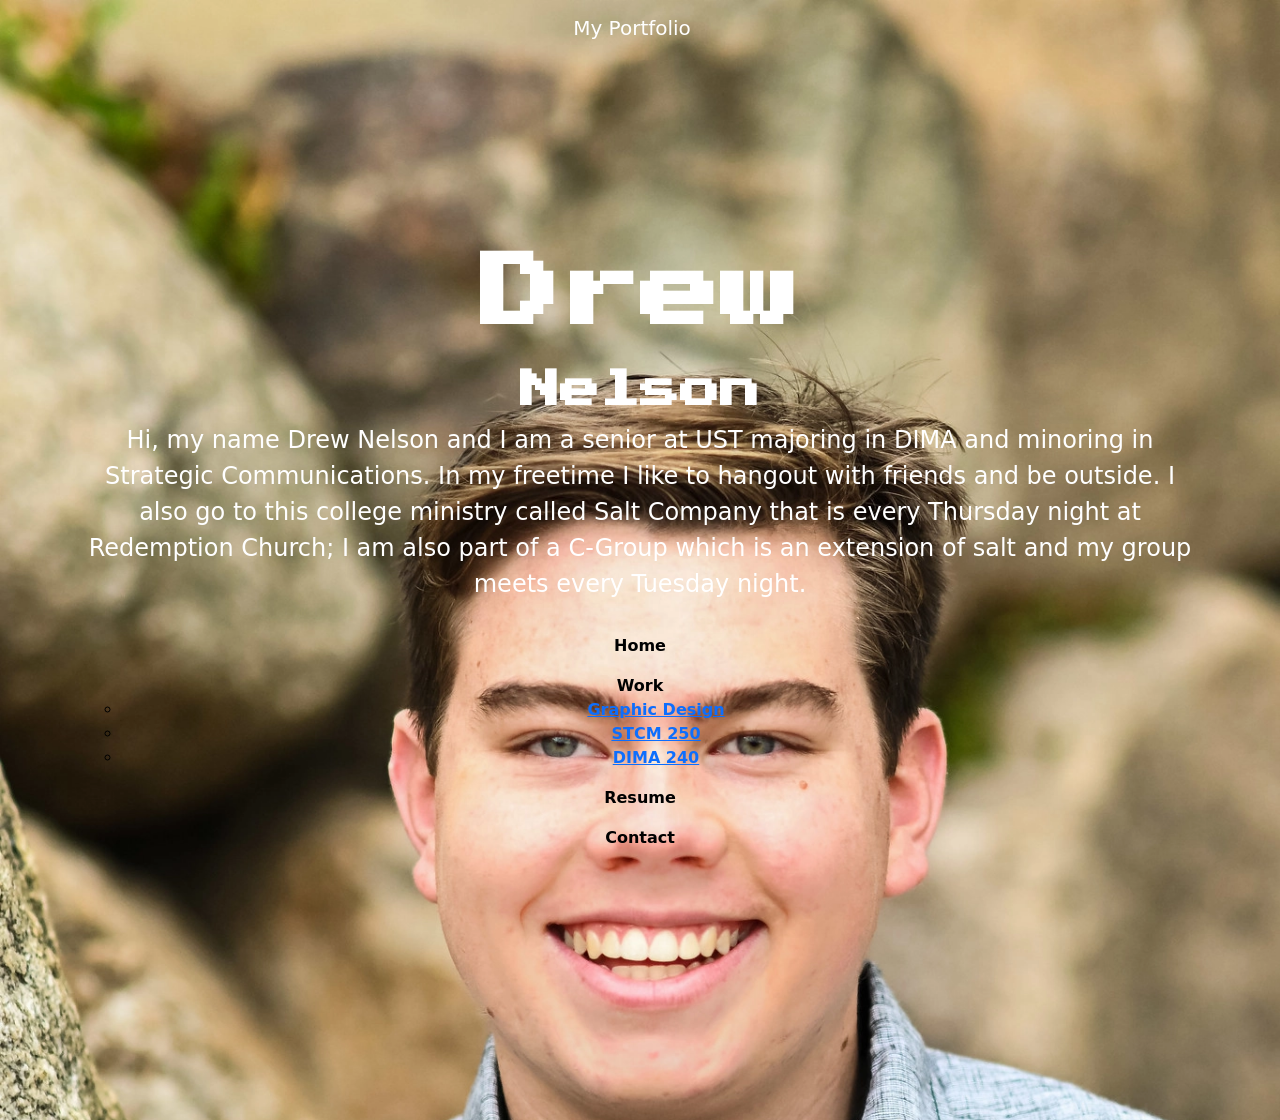
<file: index.html>
<!DOCTYPE html>
<html lang="en">

	<head>
		<link rel="stylesheet" href="https://cdnjs.cloudflare.com/ajax/libs/animate.css/4.1.1/animate.min.css"/>
		
		<meta name="viewport" content="width=device-width, initial-scale=1">

		<title>Drew Nelson - Home Page</title>

		<link href="https://cdn.jsdelivr.net/npm/bootstrap@5.3.8/dist/css/bootstrap.min.css" rel="stylesheet" integrity="sha384-sRIl4kxILFvY47J16cr9ZwB07vP4J8+LH7qKQnuqkuIAvNWLzeN8tE5YBujZqJLB" crossorigin="anonymous">

		<link href="./styles/style.css" rel="stylesheet">

		<!-- <a href="Work.html">my work site</a> -->


	</head>
	
	<body>
		<!-- Navigation -->
		<nav class="navbar navbar-expand-lg navbar-dark fixed-top">
			<div class="container">
				<div class="collapse navbar-collapse justify-content-center" id="navbarNav">
					<a class="navbar-brand" href="#">My Portfolio</a>
				</div>
			</div>
		</nav>




		<!-- Hero Section -->
		<section id="hero" class="hero-section">
			<div class="container h-100 d-flex align-items-center justify-content-center">
				<div class="text-center text-white">
					<h1 class="display-1 fw-bold mb-4 animate__fadeInLeft animate__animated">Drew</h1>
										<h1 class="animate__fadeInRight animate__animated">Nelson</h1>
				
					<p class="lead mb-4 animate__animated animate__jello"x>Hi, my name Drew Nelson and I am a senior at UST majoring in 
						DIMA and minoring in Strategic Communications.
						
						In my freetime I like to hangout with friends and be outside. 
						
						I also go to this college ministry called Salt Company that is every Thursday night at Redemption Church; 
						
						I am also part of a C-Group which is an extension of salt and my group meets every Tuesday night.</p>
					<ul class="navbar-nav ms-auto">
						<li class="nav-item">
							<a class="navbar-brand" href="index.html">Home</a>
						</li>
						<li class="nav-item">
							<a class="navbar-brand" href="Work.html">Work</a>
							<ul>
								<li><a href="Graphic Design.html">Graphic Design</li>
								<li><a href="Graphic Design.html">STCM 250</li>
								<li><a href="Graphic Design.html">DIMA 240</li>
							</ul>

							<li class="nav-item">
								<a class="navbar-brand" href="Resume.html">Resume</a>
						</li>
						<li class="nav-item">
							<a class="navbar-brand" href="Contact.html">Contact</a>
							<li class="nav-item">
								<!-- <a class="navbar-brand" href="Graphic Design.html">Graphic Design</a> -->
							</li>
						</li>
					</ul>
				</div>
			</div>
		</section>






			<footer>
				<div class="container-fluid">
					<div class="collapse navbar-collapse" id="navbarNav">
						<ul class="navbar-nav ms-auto">
							<li class="nav-item">
								<a class="navbar-brand" href="#hero">Home</a>
							</li>
							<li class="nav-item">
								<a class="navbar-brand" href="#work">Work</a>
							</li>
							<li class="nav-item">
								<a class="navbar-brand" href="#contact">Contact</a>
							</li>
						</ul>
					</div>
				</div>
			</footer>

			
		</section>

		<script src="https://cdn.jsdelivr.net/npm/bootstrap@5.3.8/dist/js/bootstrap.bundle.min.js" integrity="sha384-FKyoEForCGlyvwx9Hj09JcYn3nv7wiPVlz7YYwJrWVcXK/BmnVDxM+D2scQbITxI" crossorigin="anonymous"></script>
	</body>
</html>
</file>
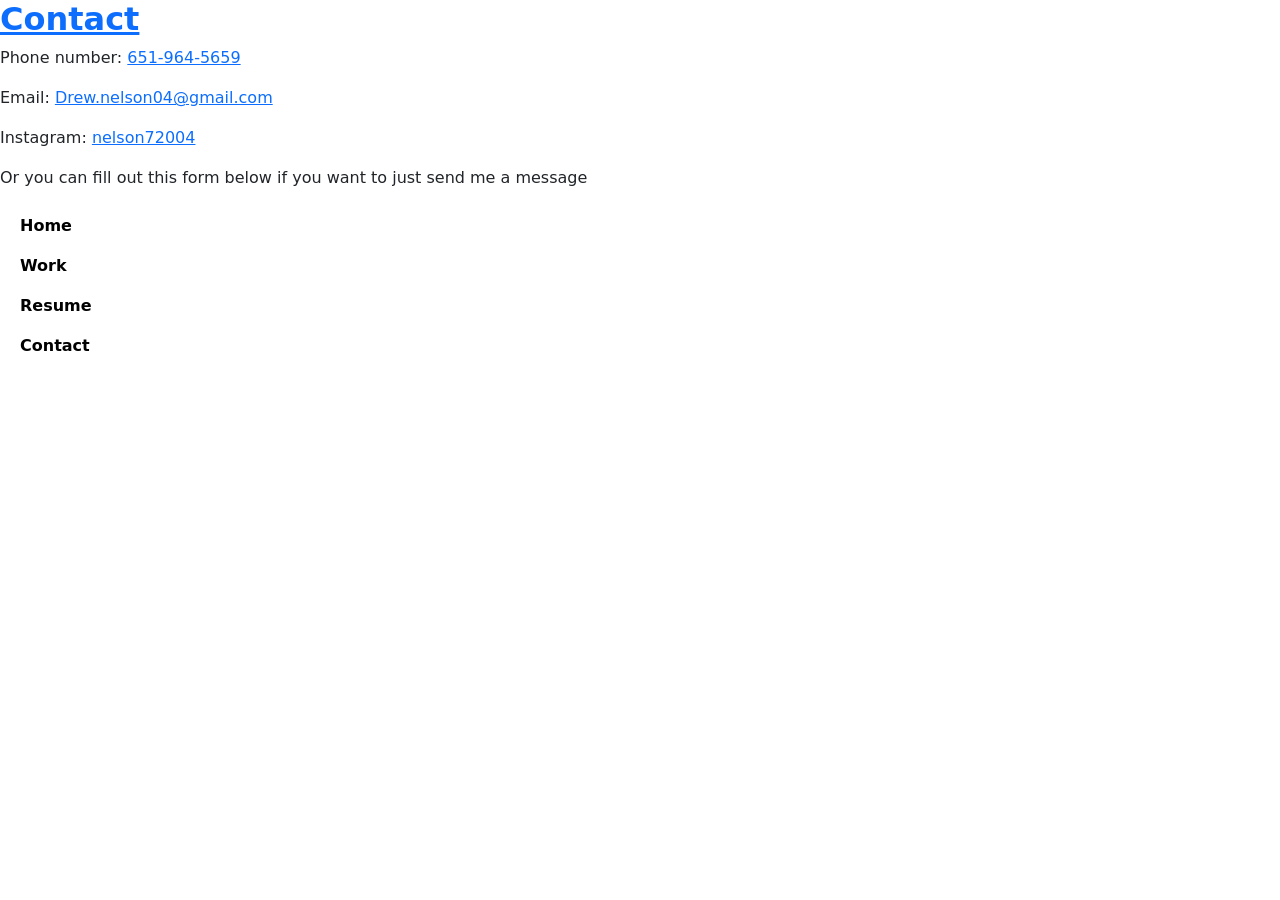
<file: Contact.html>
<!DOCTYPE html>
<html lang="en">

	<head>
		<link rel="stylesheet" href="https://cdnjs.cloudflare.com/ajax/libs/animate.css/4.1.1/animate.min.css"/>
		
		<meta name="viewport" content="width=device-width, initial-scale=1">

		<title>Drew Nelson- Contact Page</title>

		<link href="https://cdn.jsdelivr.net/npm/bootstrap@5.3.8/dist/css/bootstrap.min.css" rel="stylesheet" integrity="sha384-sRIl4kxILFvY47J16cr9ZwB07vP4J8+LH7qKQnuqkuIAvNWLzeN8tE5YBujZqJLB" crossorigin="anonymous">

		<link href="./styles/style.css" rel="stylesheet">
	</head>
	
	<body>
		


		<div id="content"></div>
			<h2><a name="contact" href="#top">Contact</a></h2>
			<p>Phone number: <a href="tel:+6519645659">651-964-5659</a></p>
			<p>Email: <a href="mailto:Drew.nelson04@gmail.com">Drew.nelson04@gmail.com</a></p>
			<p>Instagram: <a href="https://www.instagram.com/nelson72004/?next=%2F">nelson72004</a></p>
                 </div>

                <p>Or you can fill out this form below if you want to just send me a message</p> 

                 <!-- <form action="" method="post">
                    <label for="first">First Name</label>
                    <input type="text" name="first" id="first"/>

                    <label for="last">Last Name</label>
                    <input type="text" name="last" id="last"/>
                    
                    <label for="phone">Phone</label>
                    <input type="tel" name="phone" id="phone">

                    <label for="email_address">Email</label>
                    <input type="email" name="email_address" id="email_address"/>

                    <label for="email_list">Join my email spam</label>
                    <input type="checkbox" name="email_list" id="email_list" />

                    <label for="message">Message</label>
                    <textarea name="message" id="message" rows="5" cols="40"></textarea>

                    <input type="submit" value="Send"> -->




		<script src="https://cdn.jsdelivr.net/npm/bootstrap@5.3.8/dist/js/bootstrap.bundle.min.js" integrity="sha384-FKyoEForCGlyvwx9Hj09JcYn3nv7wiPVlz7YYwJrWVcXK/BmnVDxM+D2scQbITxI" crossorigin="anonymous"></script>
	



      <footer>
         <div class="container-fluid">
            <ul class="navbar-nav ms-auto">
               <li class="nav-item">
                  <a class="navbar-brand" href="index.html">Home</a>
               </li>
               <li class="nav-item">
                  <a class="navbar-brand" href="Work.html">Work</a>

                  <li class="nav-item">
                     <a class="navbar-brand" href="Resume.html">Resume</a>
               </li>
               <li class="nav-item">
                  <a class="navbar-brand" href="Contact.html">Contact</a>
               </li>
            </ul>  
         </div>
      </footer>

      </body>
</html>
</file>
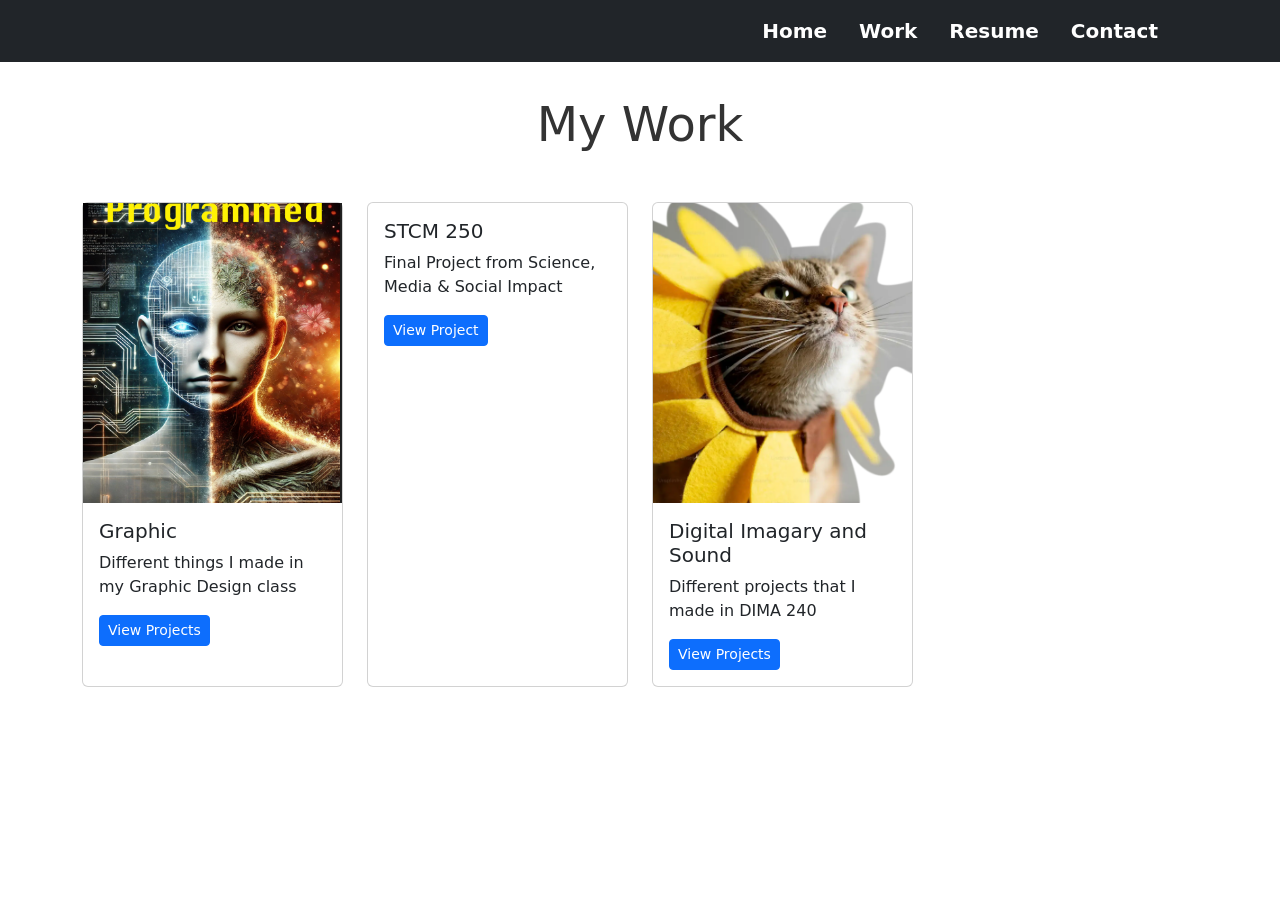
<file: Graphic Design.html>
<!DOCTYPE html>
<html lang="en">

	<head>
		<link rel="stylesheet" href="https://cdnjs.cloudflare.com/ajax/libs/animate.css/4.1.1/animate.min.css"/>
		
		<meta name="viewport" content="width=device-width, initial-scale=1">

		<title>Drew Nelson - Work</title>

		<link href="https://cdn.jsdelivr.net/npm/bootstrap@5.3.8/dist/css/bootstrap.min.css" rel="stylesheet" integrity="sha384-sRIl4kxILFvY47J16cr9ZwB07vP4J8+LH7qKQnuqkuIAvNWLzeN8tE5YBujZqJLB" crossorigin="anonymous">

		<link href="./styles/style.css" rel="stylesheet">
	</head>
	
	<body>
		<!-- Navigation -->
		<nav class="navbar navbar-expand-lg navbar-dark bg-dark fixed-top">
			<div class="container">
				<!-- <a class="navbar-brand" href="#">Graphic Design</a> -->
				<div class="collapse navbar-collapse justify-content-center" id="navbarNav">
					<ul class="navbar-nav ms-auto">
						<li class="nav-item">
							<a class="navbar-brand" href="index.html">Home</a>
						</li>
						<li class="nav-item">
							<a class="navbar-brand" href="Work.html">Work</a>
			
							<li class="nav-item">
								<a class="navbar-brand" href="Resume.html">Resume</a>
						</li>
						<li class="nav-item">
							<a class="navbar-brand" href="Contact.html">Contact</a>
						</li>
                        <li class="nav-item">
							<!-- <a class="navbar-brand" href="Graphic Design.html">Graphic Design</a> -->
						</li>
				</div>
			</div>
		</nav>






		<!-- Work Section -->
		<section id="work" class="py-5 sans-serif">
			<div class="container">
				<h2 class="text-center my-5 display-5 animate__animated animate__bounce">My Work </h2> 
				
				<div class="row g-4">
					<!-- Work 1 -->
					<div class="col-md-3">
						<div class="card h-100 work-card">
							<img src = "images/Program.png">
							<div class="card-body">
								<h5 class="card-title">Graphic </h5>
								<p class="card-text">Different things I made in my Graphic Design class</p>
								<a class="btn btn-sm btn-primary">
									View Projects
								</a>
							</div>
						</div>
					</div>

					<!-- Work 2 -->
					<div class="col-md-3">
						<div class="card h-100 work-card">
							<!-- <img src="images/WebDesign.png"> -->
							<div class="card-body">
								<h5 class="card-title">STCM 250</h5>
								<p class="card-text">Final Project from Science, Media & Social Impact</p>
								<a href="#" class="btn btn-sm btn-primary">View Project</a>
							</div>
						</div>
					</div>

					<!-- Work 3 -->
					<!-- <div class="col-md-6">
						<div class="card h-100 work-card">
							<img src="images/WebDesign.png">
							<div class="card-body">
								<h5 class="card-title">STCMM 250</h5>
								<p class="card-text">Final Project from Science, Media & Social Impact</p>
								<a href="#" class="btn btn-sm btn-primary">View Projects</a>
							</div>
						</div>
					</div> -->

					<!-- Work 4 -->
					<div class="col-md-3">
						<div class="card h-100 work-card">
							<img src="images/sunflowercat.webp">
							<div class="card-body">
								<h5 class="card-title">Digital Imagary and Sound</h5>
								<p class="card-text">Different projects that I made in DIMA 240</p>
								<a href="#" class="btn btn-sm btn-primary">View Projects</a>
							</div>
						</div>
					</div>
				</div>
			</div>




					
			
		</section>

		<script src="https://cdn.jsdelivr.net/npm/bootstrap@5.3.8/dist/js/bootstrap.bundle.min.js" integrity="sha384-FKyoEForCGlyvwx9Hj09JcYn3nv7wiPVlz7YYwJrWVcXK/BmnVDxM+D2scQbITxI" crossorigin="anonymous"></script>
	</body>
</html>



<footer>
	
</footer>
</file>
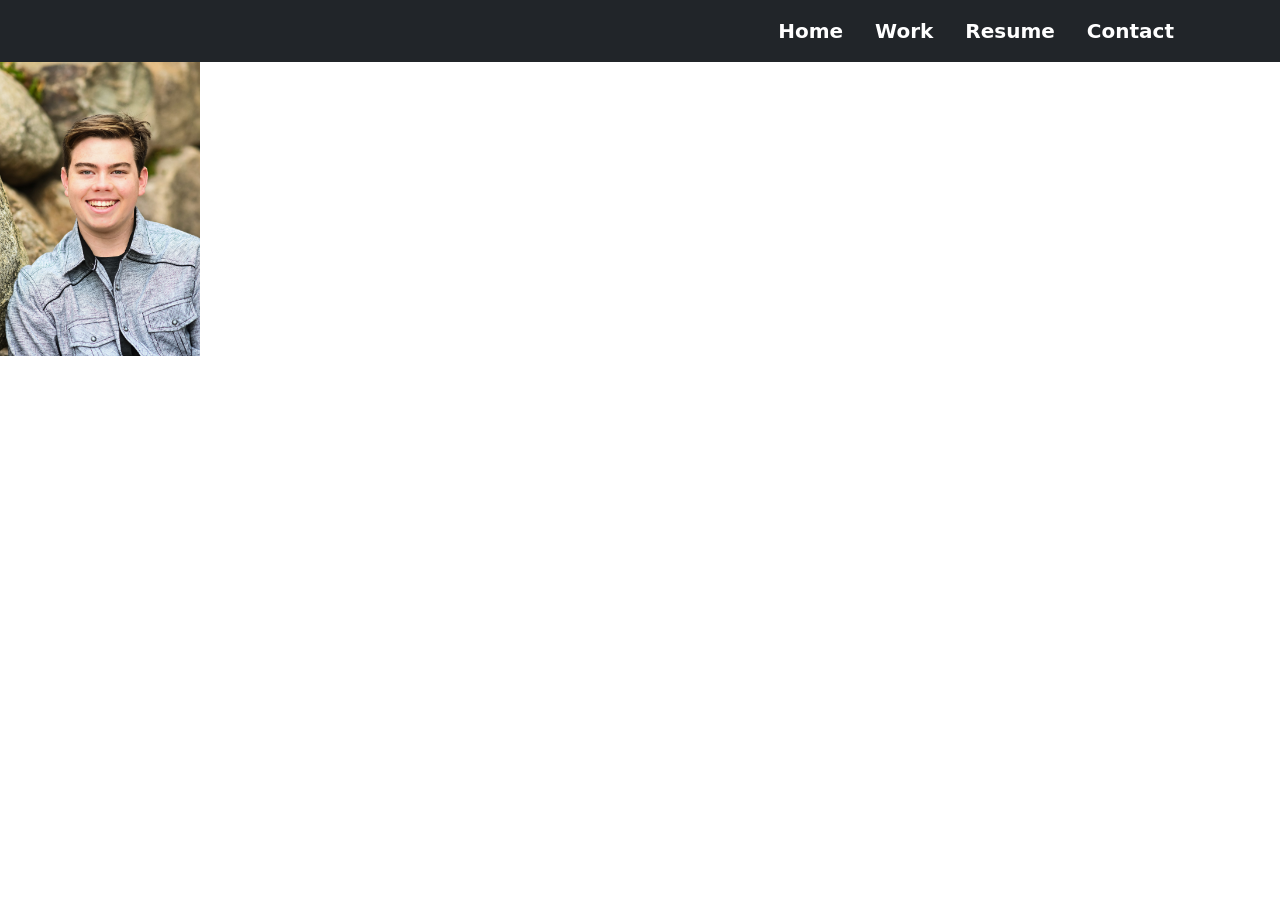
<file: Resume.html>
<!DOCTYPE html>
<html>
    <head>
        <link rel="stylesheet" href="https://cdnjs.cloudflare.com/ajax/libs/animate.css/4.1.1/animate.min.css"/>
		
		<meta name="viewport" content="width=device-width, initial-scale=1">

		<title>Drew Nelson - Resume</title>

		<link href="https://cdn.jsdelivr.net/npm/bootstrap@5.3.8/dist/css/bootstrap.min.css" rel="stylesheet" integrity="sha384-sRIl4kxILFvY47J16cr9ZwB07vP4J8+LH7qKQnuqkuIAvNWLzeN8tE5YBujZqJLB" crossorigin="anonymous">

		<link href="./styles/style.css" rel="stylesheet">

		<!-- <a href="Work.html">my work site</a> -->

    </head>
    <body> 
        <!-- <a name="top"></a> -->
        <div id="wrapper">
            <div id="header">
            <h1>Drew Nelson</h1>
            <img src="images/MyPortfolio.JPG" width="200" /><ul id="nav">
                 </ul>


            <!-- Navigation -->
            <nav class="navbar navbar-expand-lg navbar-dark bg-dark fixed-top">
                <div class="container">
                    <!-- <a class="navbar-brand" href="#">My Work</a> -->
                    <div class="collapse navbar-collapse justify-content-center" id="navbarNav">
                        <ul class="navbar-nav ms-auto">
                            <li class="nav-item">
                                <a class="navbar-brand" href="index.html">Home</a>
                            </li>
                            <li class="nav-item">
                                <a class="navbar-brand" href="Work.html">Work</a>
                
                                <li class="nav-item">
                                    <a class="navbar-brand" href="Resume.html">Resume</a>
                            </li>
                            <li class="nav-item">
                                <a class="navbar-brand" href="Contact.html">Contact</a>
                            </li>
                        </ul>
                    </div>
                </div>
            </nav>






        </div>
            <div id="content"></div>
                <iframe src="Resume.pdf" width="1430" height="500"></iframe>
            </div>
            <!-- <ul class="navbar-nav ms-auto">
                <li class="nav-item">
                    <a class="navbar-brand" href="index.html">Home</a>
                </li>
                <li class="nav-item">
                    <a class="navbar-brand" href="Work.html">Work</a>

                    <li class="nav-item">
                        <a class="navbar-brand" href="Resume.html">Resume</a>
                </li>
                <li class="nav-item">
                    <a class="navbar-brand" href="Contact.html">Contact</a>
                </li>
            </ul>   -->
        </div>
    </body>
</html>
</file>
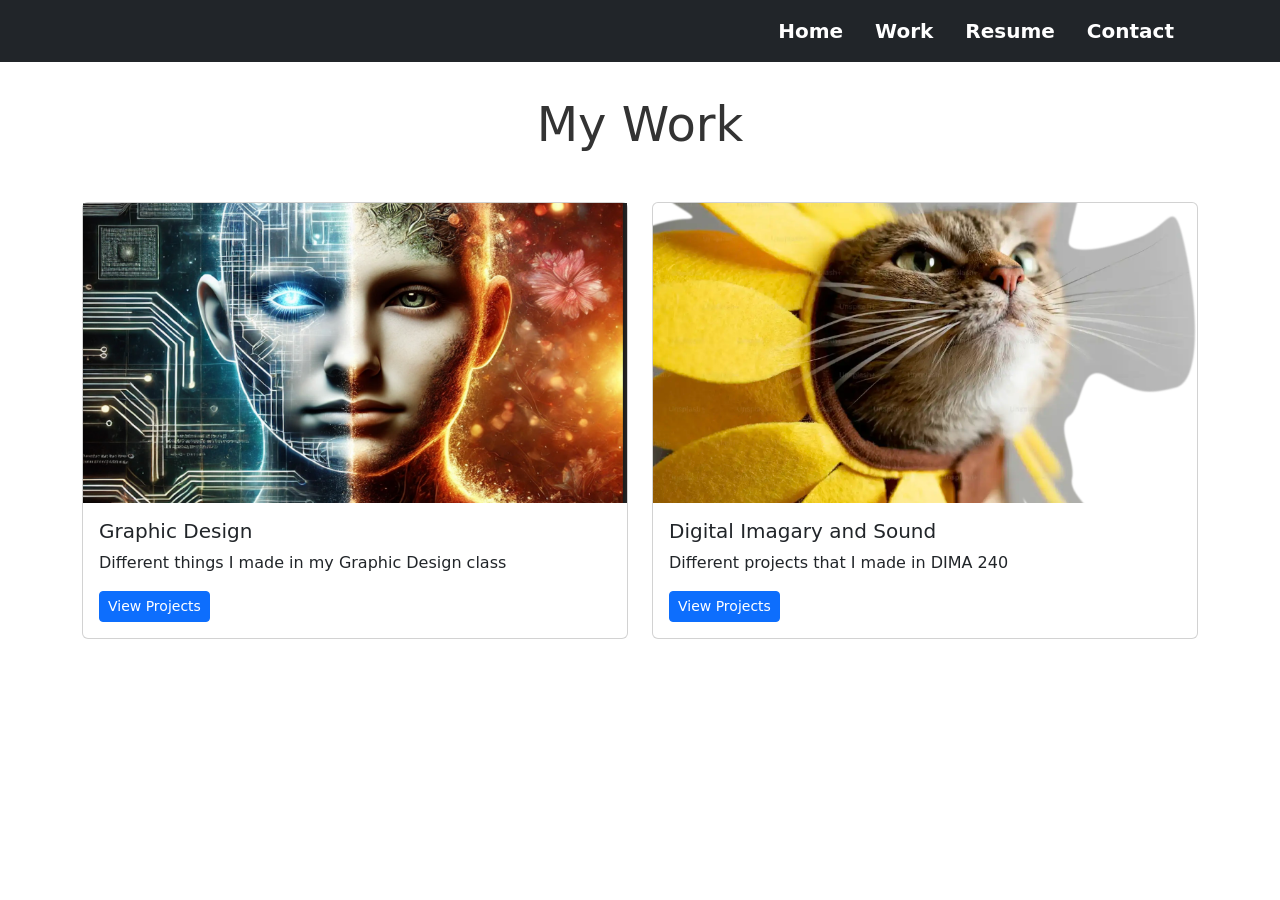
<file: Work.html>
<!DOCTYPE html>
<html lang="en">

	<head>
		<link rel="stylesheet" href="https://cdnjs.cloudflare.com/ajax/libs/animate.css/4.1.1/animate.min.css"/>
		
		<meta name="viewport" content="width=device-width, initial-scale=1">

		<title>Drew Nelson - Work</title>

		<link href="https://cdn.jsdelivr.net/npm/bootstrap@5.3.8/dist/css/bootstrap.min.css" rel="stylesheet" integrity="sha384-sRIl4kxILFvY47J16cr9ZwB07vP4J8+LH7qKQnuqkuIAvNWLzeN8tE5YBujZqJLB" crossorigin="anonymous">

		<link href="./styles/style.css" rel="stylesheet">
	</head>
	
	<body>
		<!-- Navigation -->
		<nav class="navbar navbar-expand-lg navbar-dark bg-dark fixed-top">
			<div class="container">
				<!-- <a class="navbar-brand" href="#">My Work</a> -->
				<div class="collapse navbar-collapse justify-content-center" id="navbarNav">
					<ul class="navbar-nav ms-auto">
						<li class="nav-item">
							<a class="navbar-brand" href="index.html">Home</a>
						</li>
						<li class="nav-item">
							<a class="navbar-brand" href="Work.html">Work</a>
			
							<li class="nav-item">
								<a class="navbar-brand" href="Resume.html">Resume</a>
						</li>
						<li class="nav-item">
							<a class="navbar-brand" href="Contact.html">Contact</a>
						</li>
					</ul>
				</div>
			</div>
		</nav>






		<!-- Work Section -->
		<section id="work" class="py-5 sans-serif">
			<div class="container">
				<h2 class="text-center my-5 display-5 animate__animated animate__bounce">My Work </h2> 
				
				<div class="row g-4">
					<!-- Work 1 -->
					<div class="col-md-6">
						<div class="card h-100 work-card">
							<img src = "images/Program.png">
							<div class="card-body">
								<h5 class="card-title">Graphic Design</h5>
								<p class="card-text">Different things I made in my Graphic Design class</p>
								<a class="btn btn-sm btn-primary">
									View Projects
								</a>
							</div>
						</div>
					</div>

					<!-- Work 2
					<div class="col-md-6">
						<div class="card h-100 work-card">
							<img src="images/Game Design.png">
							<div class="card-body">
								<h5 class="card-title">Game Design</h5>
								<p class="card-text">Different games that I made in Game Design</p>
								<a href="#" class="btn btn-sm btn-primary">View Projects</a>
							</div>
						</div>
					</div> -->

					<!-- Work 3
					<div class="col-md-6">
						<div class="card h-100 work-card">
							<img src="images/WebDesign.png">
							<div class="card-body">
								<h5 class="card-title">Web Design</h5>
								<p class="card-text">Webdite that I made in Web Design</p>
								<a href="#" class="btn btn-sm btn-primary">View Projects</a>
							</div>
						</div>
					</div> -->

					<!-- Work 4 -->
					<div class="col-md-6">
						<div class="card h-100 work-card">
							<img src="images/sunflowercat.webp">
							<div class="card-body">
								<h5 class="card-title">Digital Imagary and Sound</h5>
								<p class="card-text">Different projects that I made in DIMA 240</p>
								<a href="#" class="btn btn-sm btn-primary">View Projects</a>
							</div>
						</div>
					</div>
				</div>
			</div>




					
			
		</section>

		<script src="https://cdn.jsdelivr.net/npm/bootstrap@5.3.8/dist/js/bootstrap.bundle.min.js" integrity="sha384-FKyoEForCGlyvwx9Hj09JcYn3nv7wiPVlz7YYwJrWVcXK/BmnVDxM+D2scQbITxI" crossorigin="anonymous"></script>
	</body>
</html>



<footer>
	
</footer>
</file>
<file: styles/style.css>
@import url('https://fonts.googleapis.com/css2?family=Bitcount+Prop+Double:wght@100..900&family=Open+Sans:ital,wght@0,300..800;1,300..800&family=Orbitron:wght@400..900&family=Press+Start+2P&display=swap');

@import url('https://fonts.googleapis.com/css2?family=Bitcount+Prop+Double:wght@100..900&family=Open+Sans:ital,wght@0,300..800;1,300..800&family=Orbitron:wght@400..900&family=Permanent+Marker&family=Press+Start+2P&display=swap');

@import "animate.css";



/* Hero Section */
.hero-section {
    background: url(../images/MyPortfolio.webp);
    background-size: cover;

    height: 70em;
    display: flex;
    align-items: center;
    justify-content: center;
    color: white;
}

.bg-light {
    background-color: red;
}

.hero-section h1 {
    font-weight: 700;
    font-family: "Press Start 2P", system-ui;
}

.hero-section .lead {
    font-size: 1.5rem;
}

.work-card img {
    height: 300px;
    object-fit: cover;
    border-radius: 0;
    /* padding: 1em; */
}

h2 {
    font-weight: 700;
    color: #333;
}


/* this is css code to normalize your image sizes */

.carousel-inner img {
    /* the width property tells the image to fill the entire container */
    width: 100%;
    /* the aspect-ratio property crops all images to be the same size so the carousel doesn't jump around. this one is 16/9, but you can change that to any size you need (3/4, 1/1, 9/16, etc) */
    aspect-ratio: 16/9;
    /* object-fit tells the image to scale without squishing the image to fit in our set aspect ratio */
    object-fit: cover;
}

/* this is the same code without comments for a cleaner copy and paste */
.carousel-inner img {
    width: 100%;
    aspect-ratio: 16/9;
    object-fit: cover;
}

.nav-item {
    color: black;
    font-weight: bold;
    padding: .5em;
}

.nav-item:hover {
    color: white;
    animation: 2s bounce;
}


body .Contact-card{
    background-color: blue;
}

footer .nav-item {
    color: black;
    
}
</file>
